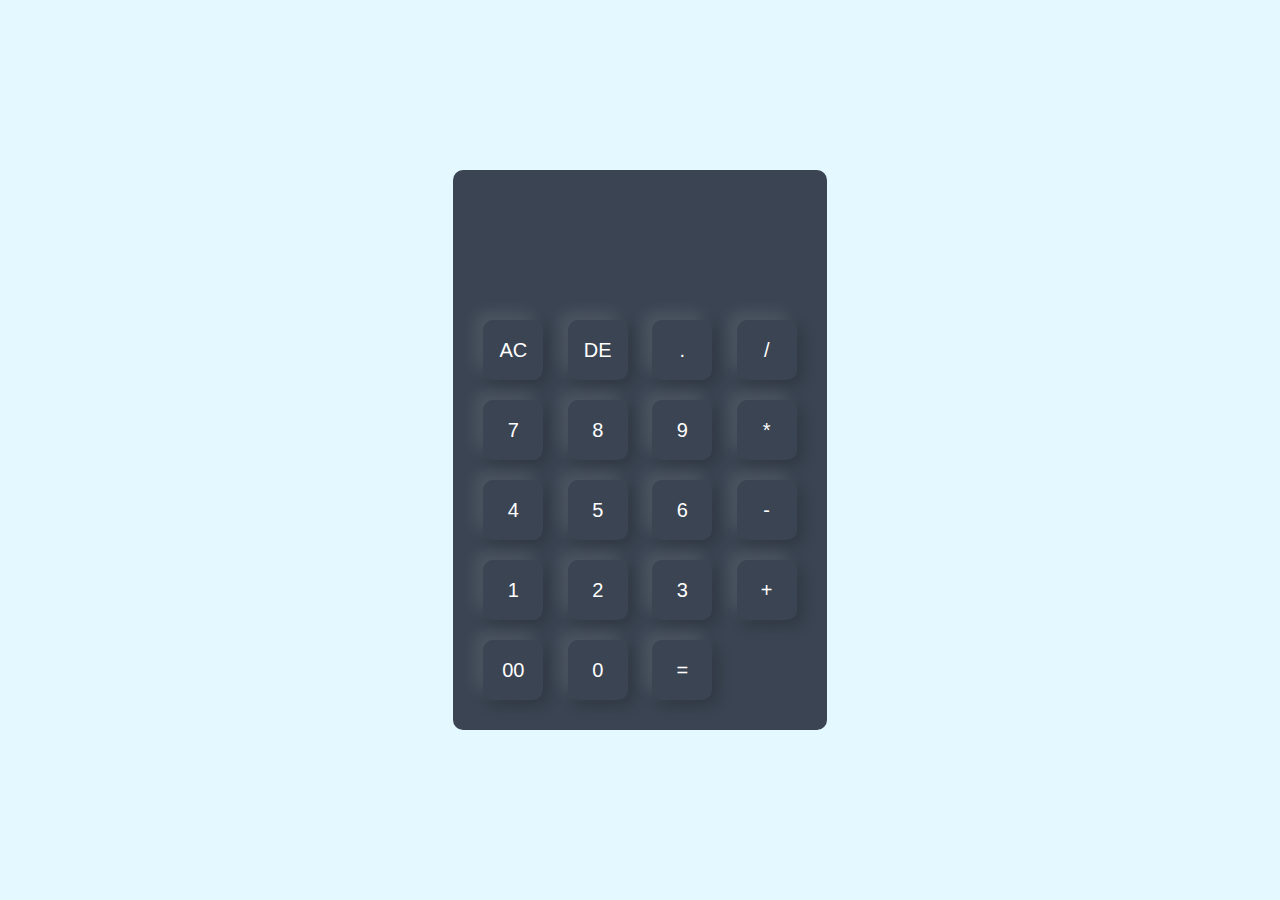
<file: leydiTiendaRopa/index.html>
<!DOCTYPE html>
<html>
<head>
	<meta name="viewport" content="width=device-width, initial-scale=1.0">
	<title>Calculator java</title>
	<link rel="stylesheet"  href="lol.css">

</head>
<body>

<div class="container">
	<div class="calculator">
	 <form>
	 	<div class="display">
	 		<input type="text" name="display">
	 	</div>
	 	<div>
	 		<input type="button" value="AC">
	 		<input type="button" value="DE">
	 		<input type="button" value=".">
	 		<input type="button" value="/">
	 	</div>
	 	<div>
	 		<input type="button" value="7">
	 		<input type="button" value="8">
	 		<input type="button" value="9">
	 		<input type="button" value="*">	
	 	</div>
	 	<div>
	 		<input type="button" value="4">
	 		<input type="button" value="5">
	 		<input type="button" value="6">
	 		<input type="button" value="-">
	 	</div>
	 	<div>
	 		<input type="button" value="1">
	 		<input type="button" value="2">
	 		<input type="button" value="3">
	 		<input type="button" value="+">
	 	</div>
	 	<div>
	 		<input type="button" value="00">
	 		<input type="button" value="0">
	 		<input type="button" value="=">

	 	</div>
	 </form>	
	</div>

</div>
</body>
</html>
</file>
<file: leydiTiendaRopa/lol.css>
*{
	margin: 0;
	padding: 0;
	font-family:´Poppins´,sans-serif;
	box-sizing:border-box;
}
.container{
	width: 100%;
	height: 100vh;
	background: #e3f9ff;
	display:flex ;
	align-items: center;
	justify-content:center ; 
} 
.calculator{
	background: #3a4452;
	padding: 20px;
	border-radius: 10px;

}
.calculator form input {
	border: 0;
	outline: 0;
	width: 60px;
	height: 60px;
	border-radius: 10px;
	box-shadow: -8px -8px 15px rgba(255,255,255,0.1),5px 5px 15px rgba(0, 0, 0, 0.2);
    background: transparent;
    font-size: 20px;
    color: #fff;
    cursor:pointer ;
    margin: 10px;
}
form .display{
	display:flex ;
	justify-content:flex-end ;
	margin: 20px 0 ;
}
form .display input {
	text-align: right;
	flex:1;
	font-size:45px;
	box-shadow:none;
}
</file>
